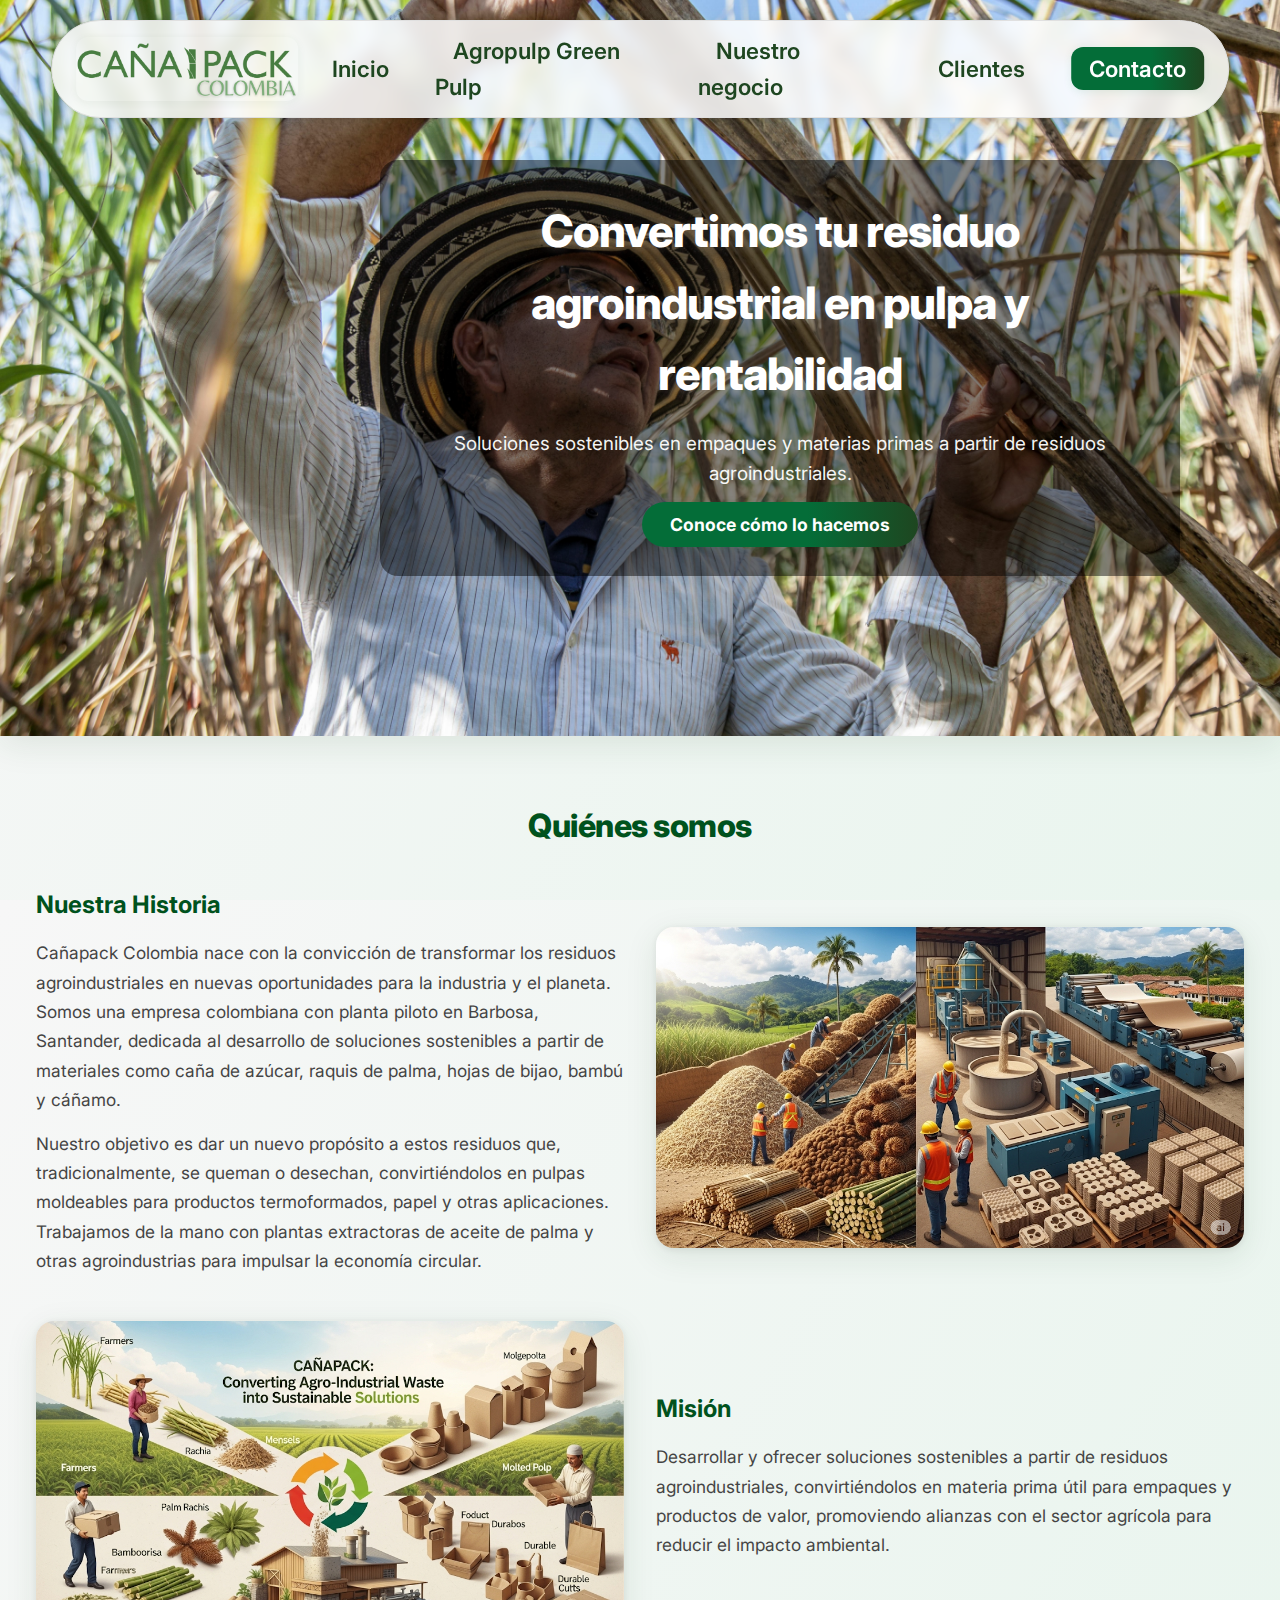
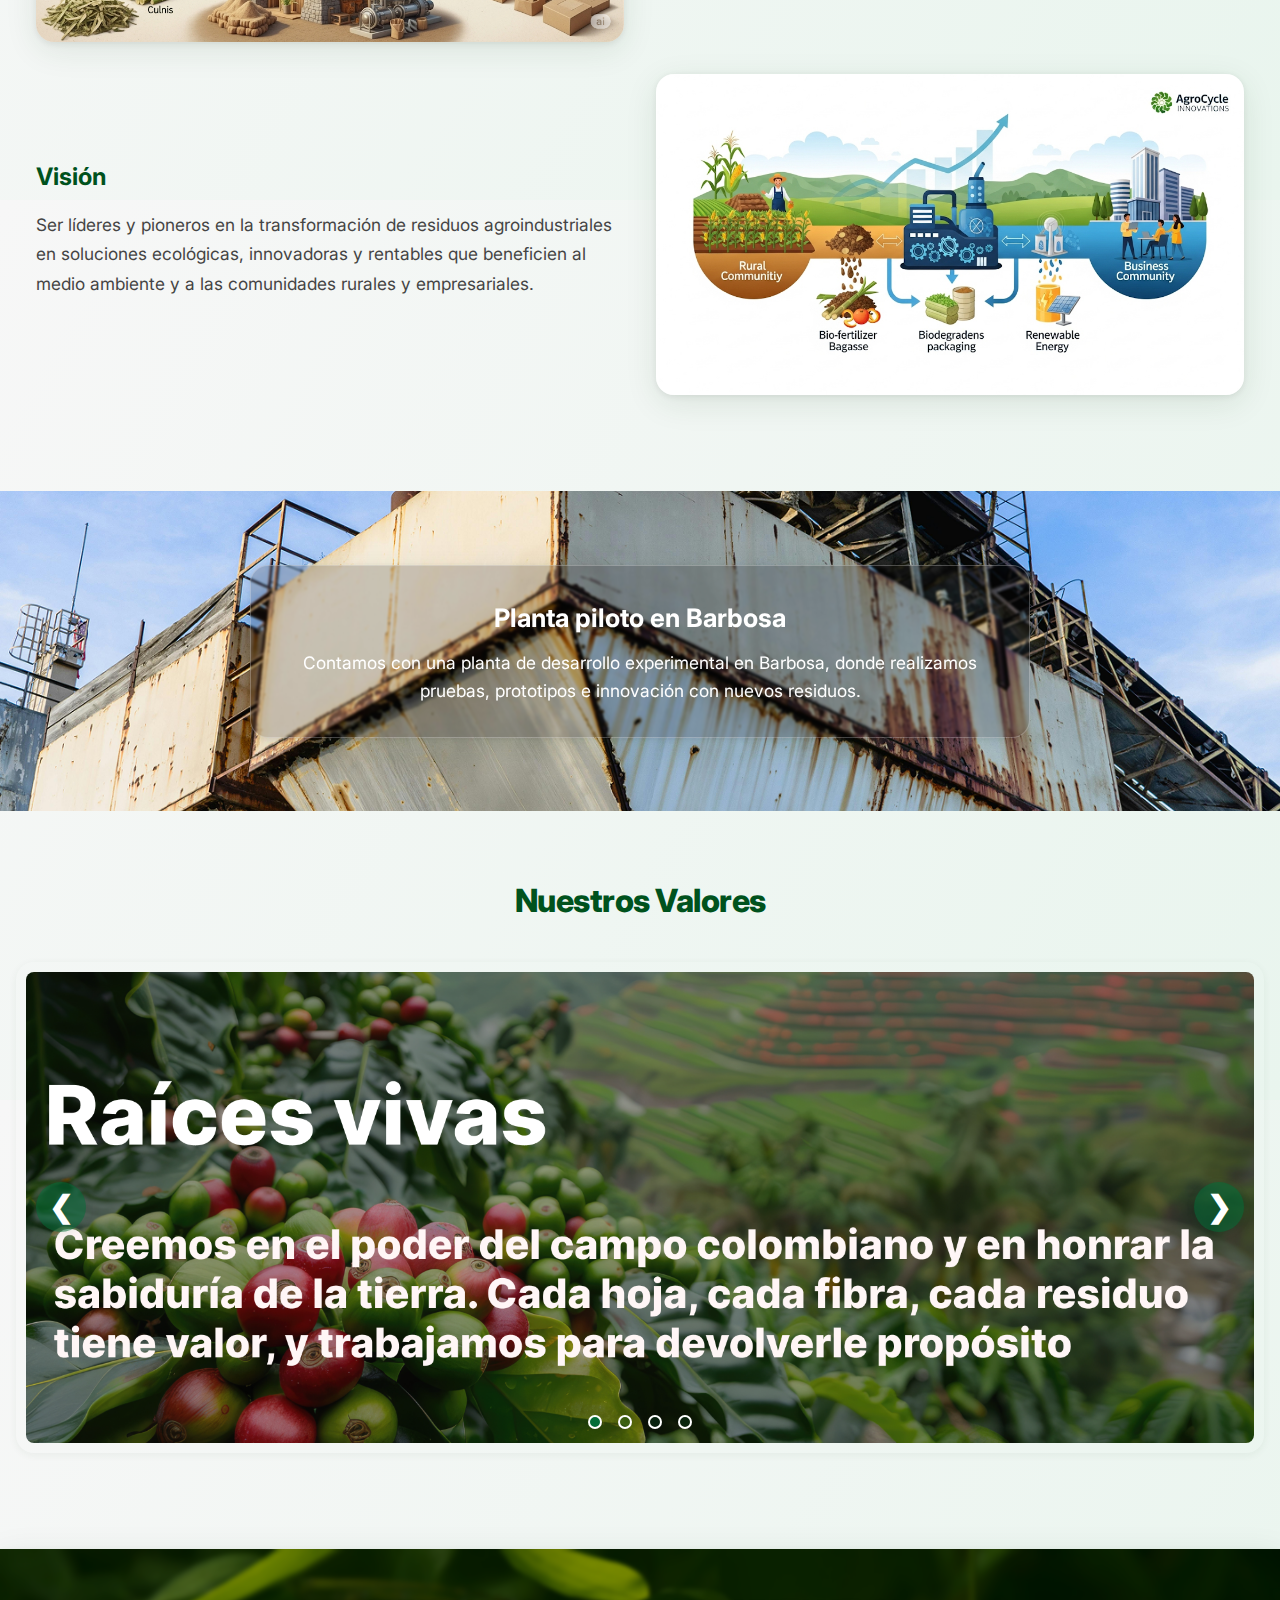
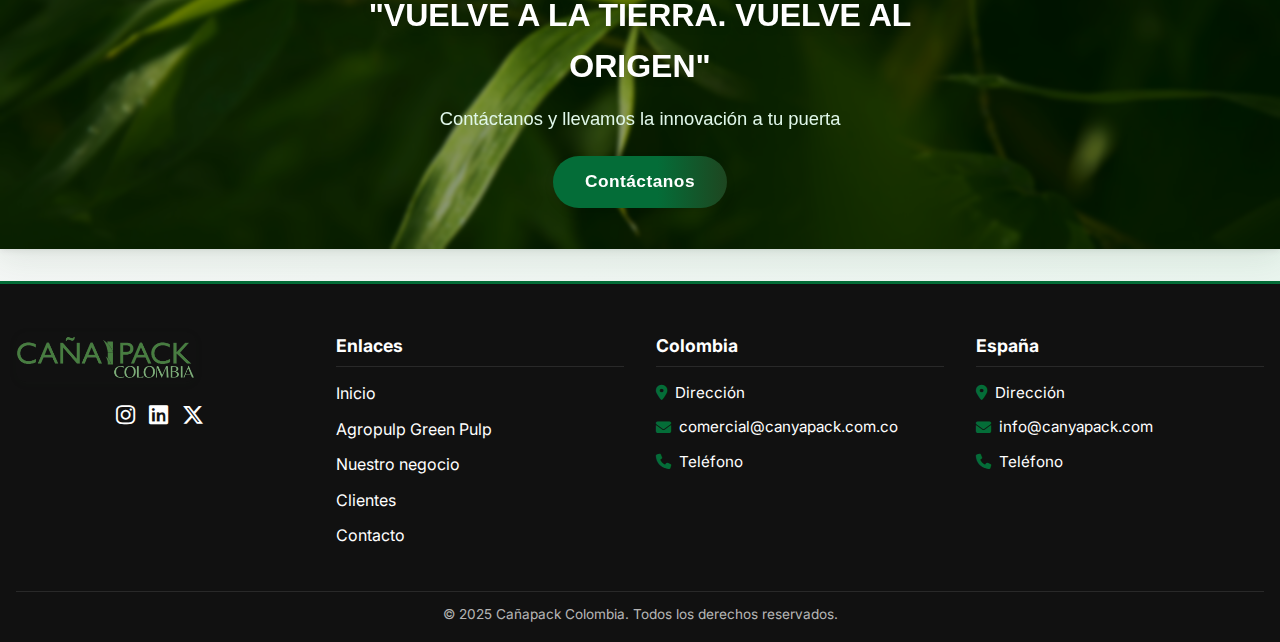
<file: index.html>
<!DOCTYPE html>
<html lang="es">
  <head>
    <meta name="description" content="Cañapack - Soluciones circulares con fibras agroindustriales.">
    <link rel="icon" href="./img/favicon.ico">
    <meta property="og:title" content="Cañapack Colombia">
    <meta property="og:description" content="Conectamos residuos con industria para crear valor sostenible.">
    
    <meta charset="UTF-8" />
    <meta name="viewport" content="width=device-width, initial-scale=1.0" />
    <title>Cañapack Colombia</title>
    <link
      rel="stylesheet"
      href="https://cdnjs.cloudflare.com/ajax/libs/font-awesome/6.4.2/css/all.min.css"
    />
    <link
      href="https://fonts.googleapis.com/css2?family=Inter:wght@400;700&display=swap"
      rel="stylesheet"
    />
    <link rel="stylesheet" href="./css/main.css" />
  </head>
  <body>
    <!-- HEADER / NAVBAR -->
    <header class="hero" id="inicio" role="banner">
      <nav class="navbar" aria-label="Menú principal">
        <div class="nav-container">
          <a href="./index.html" class="logo" aria-label="Inicio - Cañapack">
            <img src="./img/logo.png" alt="Logo Cañapack Colombia" />
          </a>

          <button
            id="menu-toggle"
            class="menu-toggle"
            aria-controls="nav-links"
            aria-expanded="false"
            aria-label="Abrir menú"
          >
            <span class="sr-only">Abrir menú</span>
            <i class="fas fa-bars" aria-hidden="true"></i>
          </button>

          <ul id="nav-links" class="nav-links">
            <li><a href="./index.html">Inicio</a></li>
            <li><a href="./Agropulp.html">Agropulp Green Pulp</a></li>
            <li><a href="./negocio.html">Nuestro negocio</a></li>
            <li><a href="./clientes.html">Clientes</a></li>
            <li><a href="./contacto.html" class="btn-contacto">Contacto</a></li>
          </ul>
        </div>
      </nav>

      <div class="hero-inner">
        <div class="hero-content">
          <h1>Convertimos tu residuo agroindustrial en pulpa y rentabilidad</h1>
          <p class="lead">
            Soluciones sostenibles en empaques y materias primas a partir de
            residuos agroindustriales.
          </p>
          <a href="./negocio.html" class="btn-primary"
            >Conoce cómo lo hacemos</a
          >
        </div>
      </div>
    </header>

    <!-- QUIÉNES SOMOS -->
    <main>
      <section class="quienes-somos" id="agropulp">
        <h2 class="titulos">Quiénes somos</h2>

        <div class="container">
          <div class="texto">
            <h3>Nuestra Historia</h3>
            <p>
              Cañapack Colombia nace con la convicción de transformar los
              residuos agroindustriales en nuevas oportunidades para la
              industria y el planeta. Somos una empresa colombiana con planta
              piloto en Barbosa, Santander, dedicada al desarrollo de soluciones
              sostenibles a partir de materiales como caña de azúcar, raquis de
              palma, hojas de bijao, bambú y cáñamo.
            </p>
            <p>
              Nuestro objetivo es dar un nuevo propósito a estos residuos que,
              tradicionalmente, se queman o desechan, convirtiéndolos en pulpas
              moldeables para productos termoformados, papel y otras
              aplicaciones. Trabajamos de la mano con plantas extractoras de
              aceite de palma y otras agroindustrias para impulsar la economía
              circular.
            </p>
          </div>
          <div class="imagen">
            <img
              src="./img/nuestrahistoria.png"
              alt="Foto: proceso"
              loading="lazy"
            />
          </div>
        </div>

        <div class="container reverse">
          <div class="texto">
            <h3>Misión</h3>
            <p>
              Desarrollar y ofrecer soluciones sostenibles a partir de residuos
              agroindustriales, convirtiéndolos en materia prima útil para
              empaques y productos de valor, promoviendo alianzas con el sector
              agrícola para reducir el impacto ambiental.
            </p>
          </div>
          <div class="imagen">
            <img src="./img/mision2.png" alt="Imagen misión Cañapack" />
          </div>
        </div>

        <div class="container">
          <div class="texto">
            <h3>Visión</h3>
            <p>
              Ser líderes y pioneros en la transformación de residuos
              agroindustriales en soluciones ecológicas, innovadoras y rentables
              que beneficien al medio ambiente y a las comunidades rurales y
              empresariales.
            </p>
          </div>
          <div class="imagen">
            <img src="./img/vision2.png" alt="Imagen visión Cañapack" />
          </div>
        </div>
      </section>

      <!-- PLANTA PILOTO -->
      <section class="seccion-planta" aria-label="Planta piloto">
        <div class="banner-overlay">
          <h2>Planta piloto en Barbosa</h2>
          <p>
            Contamos con una planta de desarrollo experimental en Barbosa, donde
            realizamos pruebas, prototipos e innovación con nuevos residuos.
          </p>
        </div>
      </section>

      <!-- VALORES / CARRUSEL -->
      <section>
        <h2 class="titulos">Nuestros Valores</h2>
        <div class="slider-container">
          <div class="slide fade">
            <img src="./img/Frame 1.png" alt="Imagen 1" />
          </div>
          <div class="slide fade">
            <img src="./img/Frame 2.png" alt="Imagen 2" />
          </div>
          <div class="slide fade">
            <img src="./img/Frame 3.png" alt="Imagen 3" />
          </div>
          <div class="slide fade">
            <img src="./img/Frame 4.png" alt="Imagen 4" />
          </div>
          <div class="slide fade">
            <img src="./img/Frame 5.png" alt="Imagen 5" />
          </div>

          <!-- Botones de navegación -->
          <button type="button"  class="prev" data-prev aria-label="Anterior">&#10094;</button>
          <button type="button"  class="next" data-next aria-label="Siguiente">&#10095;</button>

          <!-- Indicadores -->
          <div class="dots-container">
            <span class="dot" ></span>
            <span class="dot" ></span>
            <span class="dot" ></span>
            <span class="dot" ></span>
          </div>
        </div>
      </section>

      <!-- banner -->
      <section class="banner2">
        <div class="overlay2"></div>
        <div class="content2">
          <h2>"VUELVE A LA TIERRA. VUELVE AL ORIGEN"</h2>
          <p>Contáctanos y llevamos la innovación a tu puerta</p>
          <a href="./contacto.html" class="btn2">Contáctanos</a>
        </div>
      </section>
    </main>

    <!-- FOOTER -->
    <footer>
      <div class="footer-container">
        <!-- Logo y redes -->
        <div class="footer-column footer-logo">
          <img src="./img/logo.png" alt="Cañapack Colombia" />
          <div class="social-icons">
            <a href="#" aria-label="Instagram"
              ><i class="fab fa-instagram"></i
            ></a>
            <a href="#" aria-label="LinkedIn"
              ><i class="fab fa-linkedin"></i
            ></a>
            <a href="#" aria-label="Twitter"
              ><i class="fab fa-x-twitter"></i
            ></a>
          </div>
        </div>

        <!-- Menú -->
        <div class="footer-column">
          <p class="column-title">Enlaces</p>
          <ul class="footer-links">
            <li><a href="./index.html">Inicio</a></li>
            <li><a href="./Agropulp.html">Agropulp Green Pulp</a></li>
            <li><a href="./negocio.html">Nuestro negocio</a></li>
            <li><a href="./clientes.html">Clientes</a></li>
            <li><a href="./contacto.html">Contacto</a></li>
          </ul>
        </div>

        <!-- Contacto Colombia -->
        <div class="footer-column">
          <p class="column-title">Colombia</p>
          <ul class="footer-contact">
            <li><i class="fas fa-map-marker-alt"></i> Dirección</li>
            <li><i class="fas fa-envelope"></i> comercial@canyapack.com.co</li>
            <li><i class="fas fa-phone"></i> Teléfono</li>
          </ul>
        </div>

        <!-- Contacto España -->
        <div class="footer-column">
          <p class="column-title">España</p>
          <ul class="footer-contact">
            <li><i class="fas fa-map-marker-alt"></i> Dirección</li>
            <li><i class="fas fa-envelope"></i> info@canyapack.com</li>
            <li><i class="fas fa-phone"></i> Teléfono</li>
          </ul>
        </div>
      </div>

      <div class="footer-bottom">
        <p>© 2025 Cañapack Colombia. Todos los derechos reservados.</p>
      </div>
    </footer>

    <script src="./js/main.js"></script>
  </body>
</html>
</file>
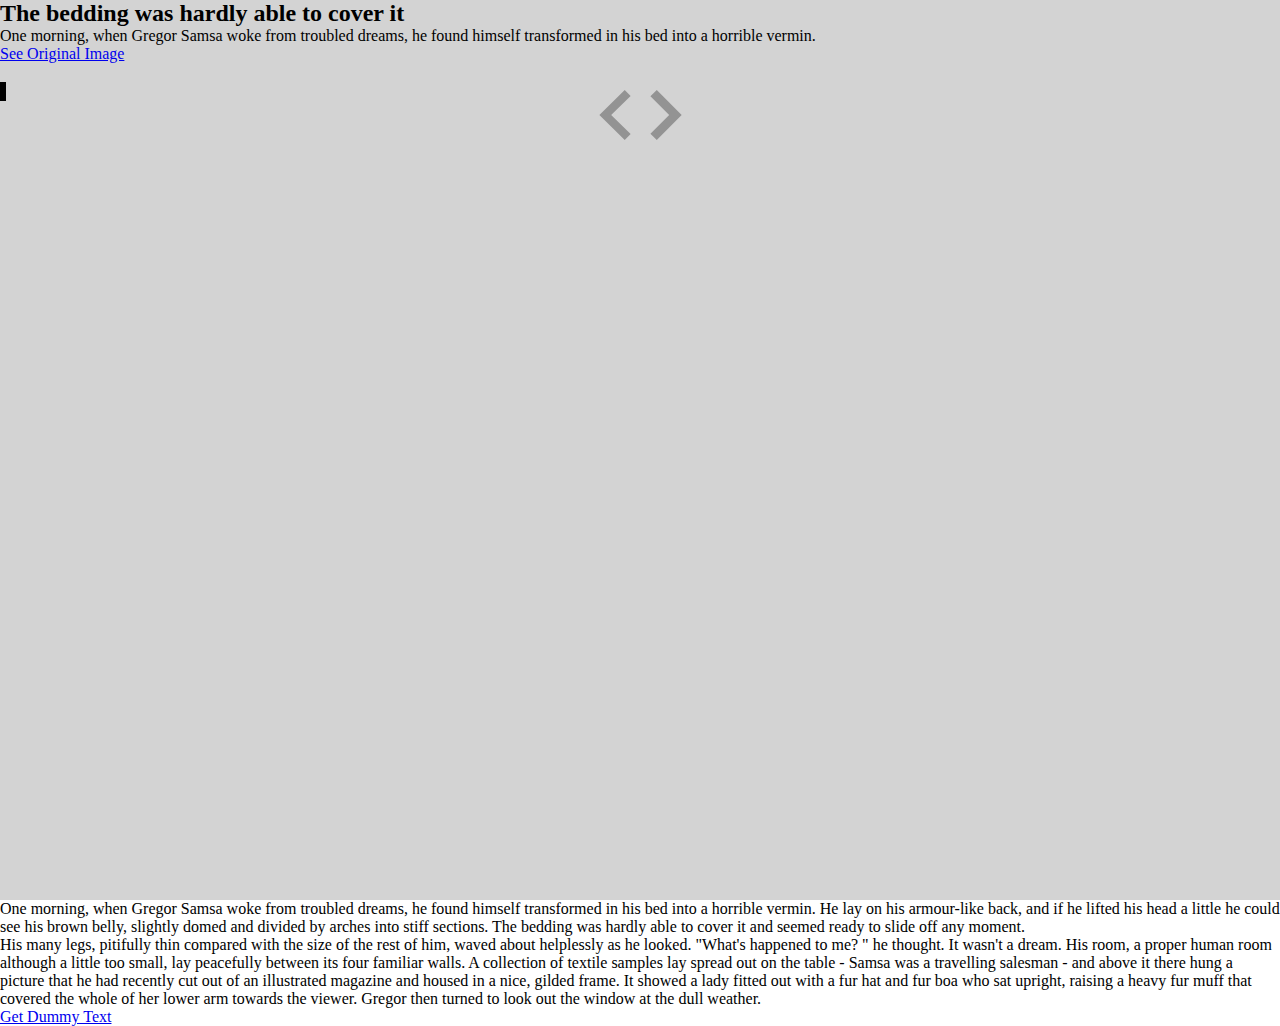
<file: as/index.html>
<!DOCTYPE html>
<!-- Coding By CodingNepal - codingnepalweb.com -->
<html lang="en">
  <head>
    <meta charset="UTF-8" />
    <meta http-equiv="X-UA-Compatible" content="IE=edge" />
    <meta name="viewport" content="width=device-width, initial-scale=1.0" />
    <title>Image Slider JavaScript | CodingNepal</title>
    <script src="https://cdnjs.cloudflare.com/ajax/libs/jquery/3.3.1/jquery.min.js"></script>
    <script src="https://cdnjs.cloudflare.com/ajax/libs/OwlCarousel2/2.3.4/owl.carousel.min.js"></script>
    <!-- jQuery (requerido por Owl Carousel) -->
    <script src="https://code.jquery.com/jquery-3.6.0.min.js"></script>

    <!-- Owl Carousel CSS -->
    <link
      rel="stylesheet"
      href="https://cdnjs.cloudflare.com/ajax/libs/OwlCarousel2/2.3.4/assets/owl.carousel.min.css"
    />

    <!-- Owl Carousel JS -->
    <script src="https://cdnjs.cloudflare.com/ajax/libs/OwlCarousel2/2.3.4/owl.carousel.min.js"></script>
    <link rel="stylesheet" href="main.css" />
    <link
      rel="stylesheet"
      href="https://cdnjs.cloudflare.com/ajax/libs/font-awesome/6.2.1/css/all.min.css"
    />
  </head>
  <body>
    <div class="owl-carousel owl-theme">
      <div
        class="owl-slide d-flex align-items-center cover"
        style="
          background-image: url(https://s3-us-west-2.amazonaws.com/s.cdpn.io/162656/owlcarousel1.jpg);
        "
      >
        <div class="container">
          <div class="row justify-content-center justify-content-md-start">
            <div class="col-10 col-md-6 static">
              <div class="owl-slide-text">
                <h2 class="owl-slide-animated owl-slide-title">
                  The bedding was hardly able to cover it
                </h2>
                <div class="owl-slide-animated owl-slide-subtitle mb-3">
                  One morning, when Gregor Samsa woke from troubled dreams, he
                  found himself transformed in his bed into a horrible vermin.
                </div>
                <a
                  class="btn btn-primary owl-slide-animated owl-slide-cta"
                  href="https://unsplash.com/photos/pgR4yBMjum8"
                  target="_blank"
                  role="button"
                  >See Original Image</a
                >
              </div>
            </div>
          </div>
        </div>
      </div>
      <!--/owl-slide-->

      <div
        class="owl-slide d-flex align-items-center cover"
        style="
          background-image: url(https://s3-us-west-2.amazonaws.com/s.cdpn.io/162656/owlcarousel2.jpg);
        "
      >
        <div class="container">
          <div class="row justify-content-center justify-content-md-start">
            <div class="col-10 col-md-6 static">
              <div class="owl-slide-text">
                <h2 class="owl-slide-animated owl-slide-title">
                  Samsa was a travelling salesman.
                </h2>
                <div class="owl-slide-animated owl-slide-subtitle mb-3">
                  It showed a lady fitted out with a fur hat and fur boa who sat
                  upright, raising a heavy fur muff that covered the whole of
                  her lower arm towards the viewer. Gregor then turned to look
                  out the window at the dull weather.
                </div>
                <a
                  class="btn btn-primary owl-slide-animated owl-slide-cta"
                  href="https://unsplash.com/photos/Ijx8OxvKrgM"
                  target="_blank"
                  role="button"
                  >See Original Image</a
                >
              </div>
            </div>
          </div>
        </div>
      </div>
      <!--/owl-slide-->

      <div
        class="owl-slide d-flex align-items-center cover"
        style="
          background-image: url(https://s3-us-west-2.amazonaws.com/s.cdpn.io/162656/owlcarousel3.jpg);
        "
      >
        <div class="container">
          <div class="row justify-content-center justify-content-md-start">
            <div class="col-10 col-md-6 static">
              <div class="owl-slide-text">
                <h2 class="owl-slide-animated owl-slide-title">
                  A collection of textile samples.
                </h2>
                <div class="owl-slide-animated owl-slide-subtitle mb-3">
                  He lay on his armour-like back, and if he lifted his head a
                  little he could see his brown belly.
                </div>
                <a
                  class="btn btn-primary owl-slide-animated owl-slide-cta"
                  href="https://unsplash.com/photos/7uwbhGSH5Fg"
                  target="_blank"
                  role="button"
                  >See Original Image</a
                >
              </div>
            </div>
          </div>
        </div>
      </div>
      <!--/owl-slide-->
    </div>

    <section>
      <div class="container">
        <div class="row">
          <div class="col p-5">
            <p>
              One morning, when Gregor Samsa woke from troubled dreams, he found
              himself transformed in his bed into a horrible vermin. He lay on
              his armour-like back, and if he lifted his head a little he could
              see his brown belly, slightly domed and divided by arches into
              stiff sections. The bedding was hardly able to cover it and seemed
              ready to slide off any moment.
            </p>
            <p>
              His many legs, pitifully thin compared with the size of the rest
              of him, waved about helplessly as he looked. "What's happened to
              me? " he thought. It wasn't a dream. His room, a proper human room
              although a little too small, lay peacefully between its four
              familiar walls. A collection of textile samples lay spread out on
              the table - Samsa was a travelling salesman - and above it there
              hung a picture that he had recently cut out of an illustrated
              magazine and housed in a nice, gilded frame. It showed a lady
              fitted out with a fur hat and fur boa who sat upright, raising a
              heavy fur muff that covered the whole of her lower arm towards the
              viewer. Gregor then turned to look out the window at the dull
              weather.
            </p>
            <a
              class="btn btn-primary owl-slide-cta"
              href="http://www.blindtextgenerator.com/lorem-ipsum"
              target="_blank"
              role="button"
              >Get Dummy Text</a
            >
          </div>
        </div>
      </div>
    </section>

    <script src="main.js"></script>
  </body>
</html>
</file>
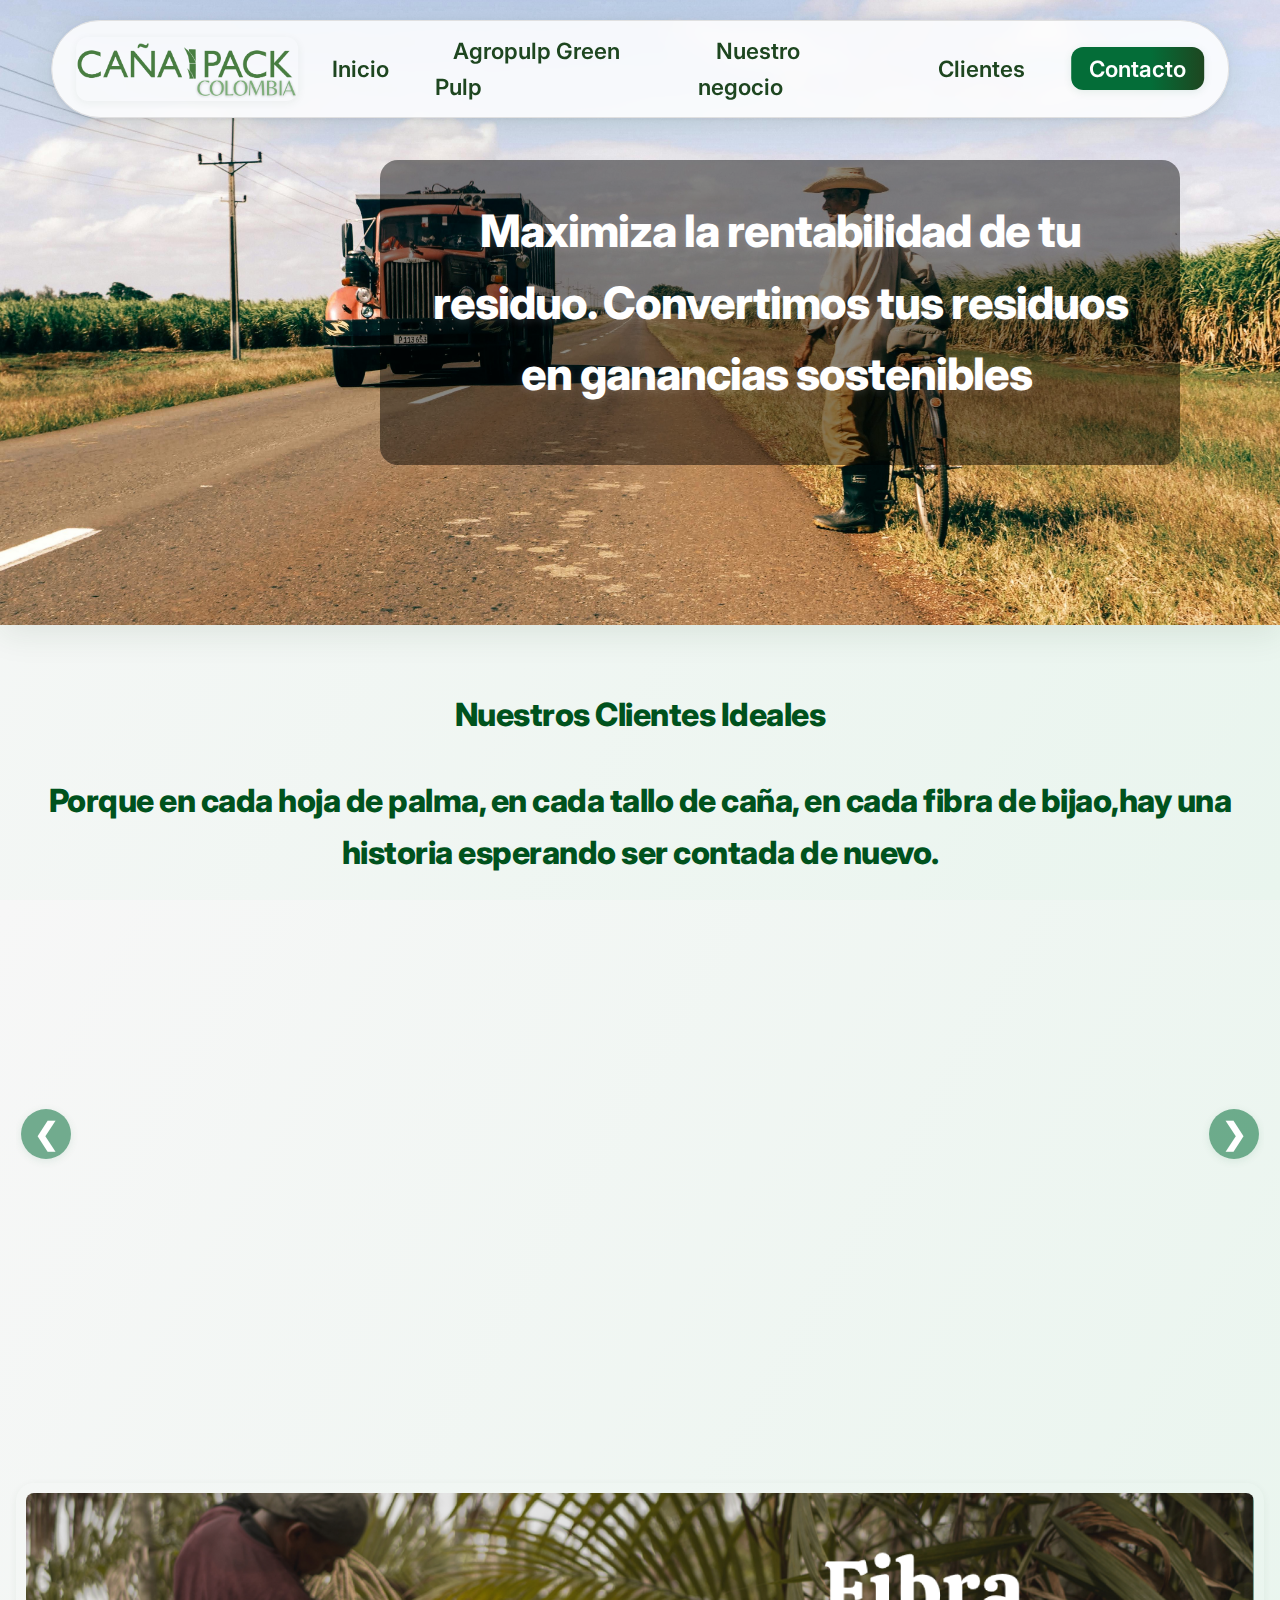
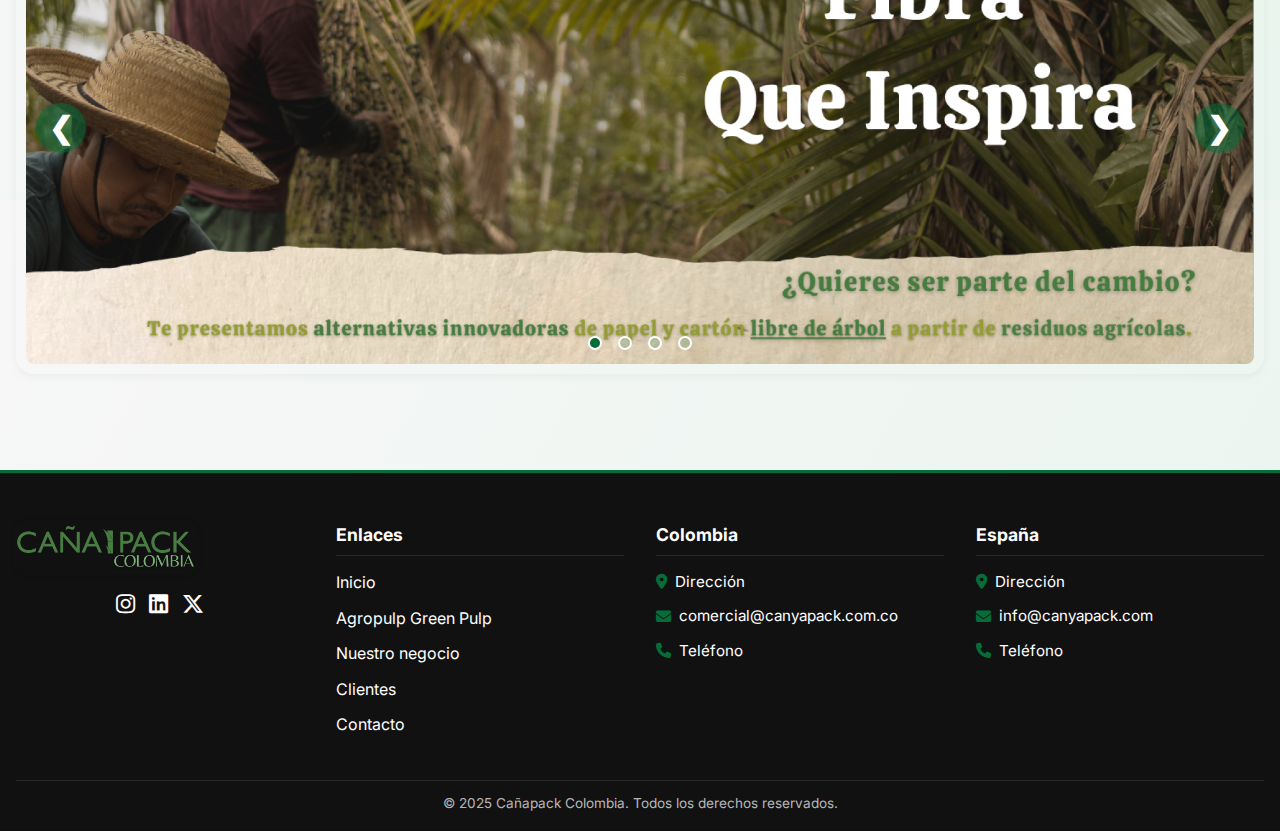
<file: clientes.html>
<!DOCTYPE html>
<html lang="es">
  <head>
    <meta name="description" content="Cañapack - Soluciones circulares con fibras agroindustriales.">
    <link rel="icon" href="./img/favicon.ico">
    <meta property="og:title" content="Cañapack Colombia">
    <meta property="og:description" content="Conectamos residuos con industria para crear valor sostenible.">
    
    <meta charset="UTF-8" />
    <meta name="viewport" content="width=device-width, initial-scale=1.0" />
    <title>clientes</title>
    <link
      rel="stylesheet"
      href="https://cdnjs.cloudflare.com/ajax/libs/font-awesome/6.4.2/css/all.min.css"
    />
    <link
      href="https://fonts.googleapis.com/css2?family=Inter:wght@400;700&display=swap"
      rel="stylesheet"
    />
    <link rel="stylesheet" href="./css/main.css" />
  </head>
  <body>
    <!-- HEADER / NAVBAR -->
    <header class="clientes" id="inicio" role="banner">
      <nav class="navbar" aria-label="Menú principal">
        <div class="nav-container">
          <a href="./index.html" class="logo" aria-label="Inicio - Cañapack">
            <img src="./img/logo.png" alt="Logo Cañapack Colombia" />
          </a>

          <button
            id="menu-toggle"
            class="menu-toggle"
            aria-controls="nav-links"
            aria-expanded="false"
            aria-label="Abrir menú"
          >
            <span class="sr-only">Abrir menú</span>
            <i class="fas fa-bars" aria-hidden="true"></i>
          </button>

          <ul id="nav-links" class="nav-links">
            <li><a href="./index.html">Inicio</a></li>
            <li><a href="./Agropulp.html">Agropulp Green Pulp</a></li>
            <li><a href="./negocio.html">Nuestro negocio</a></li>
            <li><a href="./clientes.html">Clientes</a></li>
            <li><a href="./contacto.html" class="btn-contacto">Contacto</a></li>
          </ul>
        </div>
      </nav>

      <div class="hero-inner">
        <div class="hero-content">
          <h1>
            Maximiza la rentabilidad de tu residuo. Convertimos tus residuos en
            ganancias sostenibles 
          </h1>
        </div>
      </div>
    </header>
    <main>
      <section>
        <h2 class="titulos">Nuestros Clientes Ideales</h2>
        <h2 class="titulos">
          Porque en cada hoja de palma, en cada tallo de caña, en cada fibra de
          bijao,hay una historia esperando ser contada de nuevo.
        </h2>
        <div class="slideragro-container">
          <button class="prevagro">&#10094;</button>
          <div class="slideragro">
            <div class="card">
              <img src="./img/clientes1.png" alt="termoformados" />
              <div class="overlay">
                <h2>Termoformados</h2>
                <p>
                  Fibra natural fuerte y versátil utilizada en múltiples
                  industrias.
                </p>
              </div>
            </div>
            <div class="card">
              <img src="./img/clientes2.png" alt="Papel" />
              <div class="overlay">
                <h2>Papel</h2>
                <p>
                  Parte central de la hoja de palma, útil en bioproductos y
                  compostaje.
                </p>
              </div>
            </div>
            <div class="card">
              <img src="./img/clientes3.png" alt="packaging"/>
              <div class="overlay">
                <h2>Packaging</h2>
                <p>
                  Residuo fibroso de caña y otros cultivos, ideal para papel y
                  energía.
                </p>
              </div>
            </div>
            <div class="card">
              <img src="./img/clientes4.png" alt="Cajas Frutas" />
              <div class="overlay">
                <h2>Cajas Frutas</h2>
                <p>
                  Parte central de la hoja de palma, útil en bioproductos y
                  compostaje.
                </p>
              </div>
            </div>
            <div class="card">
              <img src="./img/clientes5.png" alt="acidofulvico" />
              <div class="overlay">
                <h2>Ácido Fúlvico</h2>
                <p>
                  Fibra natural fuerte y versátil utilizada en múltiples
                  industrias.
                </p>
              </div>
            </div>
          </div>
          <button class="nextagro">&#10095;</button>
        </div>
      </section>
      <!-- boton -->


      <!-- CARRUSEL -->
      <section>
        <div class="slider-container">
          <div class="slide fade">
            <img src="./img/banner1.png" alt="Imagen 1" />
          </div>
          <div class="slide fade">
            <img src="./img/banner22.png" alt="Imagen 2" />
          </div>
          <div class="slide fade">
            <img src="./img/banner3.png" alt="Imagen 3" />
          </div>
          <div class="slide fade">
            <img src="./img/banner4.png" alt="Imagen 4" />
          </div>

          <!-- Botones de navegaci</div>ón -->
          <button type="button"  class="prev" data-prev aria-label="Anterior">&#10094;</button>
          <button type="button"  class="next" data-next aria-label="Siguiente">&#10095;</button>

          <!-- Indicadores -->
          <div class="dots-container">
            <span class="dot" ></span>
            <span class="dot" ></span>
            <span class="dot" ></span>
            <span class="dot" ></span>
          </div>
        </div>
      </section>
    </main>
    <!-- FOOTER -->
    <footer>
      <div class="footer-container">
        <!-- Logo y redes -->
        <div class="footer-column footer-logo">
          <img src="./img/logo.png" alt="Cañapack Colombia" />
          <div class="social-icons">
            <a href="#" aria-label="Instagram"
              ><i class="fab fa-instagram"></i
            ></a>
            <a href="#" aria-label="LinkedIn"
              ><i class="fab fa-linkedin"></i
            ></a>
            <a href="#" aria-label="Twitter"
              ><i class="fab fa-x-twitter"></i
            ></a>
          </div>
        </div>

        <!-- Menú -->
        <div class="footer-column">
          <p class="column-title">Enlaces</p>
          <ul class="footer-links">
            <li><a href="./index.html">Inicio</a></li>
            <li><a href="./Agropulp.html">Agropulp Green Pulp</a></li>
            <li><a href="./negocio.html">Nuestro negocio</a></li>
            <li><a href="./clientes.html">Clientes</a></li>
            <li><a href="./contacto.html">Contacto</a></li>
          </ul>
        </div>

        <!-- Contacto Colombia -->
        <div class="footer-column">
          <p class="column-title">Colombia</p>
          <ul class="footer-contact">
            <li><i class="fas fa-map-marker-alt"></i> Dirección</li>
            <li><i class="fas fa-envelope"></i> comercial@canyapack.com.co</li>
            <li><i class="fas fa-phone"></i> Teléfono</li>
          </ul>
        </div>

        <!-- Contacto España -->
        <div class="footer-column">
          <p class="column-title">España</p>
          <ul class="footer-contact">
            <li><i class="fas fa-map-marker-alt"></i> Dirección</li>
            <li><i class="fas fa-envelope"></i> info@canyapack.com</li>
            <li><i class="fas fa-phone"></i> Teléfono</li>
          </ul>
        </div>
      </div>

      <div class="footer-bottom">
        <p>© 2025 Cañapack Colombia. Todos los derechos reservados.</p>
      </div>
    </footer>

    <script src="./js/main.js"></script>
  </body>
</html>
</file>
<file: css/main.css>
:root {
  --green-600: #1e4620;
  --green-500: #00521d;
  --verde: #046d38;
  --negro: #232323;
  --gris-claro: #f7f7f7;
  --gris-medio: #e0e0e0;
  --gris-oscuro: #444;
  --muted: #f2f2f2;
  --white: #fff;
  --shadow: 0 8px 32px rgba(30, 70, 32, 0.1), 0 1.5px 6px rgba(0, 0, 0, 0.07);
  --shadow-hover: 0 12px 32px rgba(30, 70, 32, 0.18),
    0 2px 8px rgba(0, 0, 0, 0.1);
  --max-width: 1500px;
  --section-padding: 4rem;
  --image-max-height: 350px;
  --radius: 18px;
  --transition: 0.3s cubic-bezier(0.4, 0, 0.2, 1);
}

*,
*::before,
*::after {
  box-sizing: border-box;
  margin: 0;
  padding: 0;
}

html,
body {
  height: 100%;
  background: linear-gradient(120deg, #f7f7f7 0%, #e9f5ee 100%);
}

body {
  font-family: "Inter", system-ui, -apple-system, Segoe UI, Roboto,
    "Helvetica Neue", Arial;
  line-height: 1.6;
  color: var(--negro);
}

img {
  max-width: 100%;
  height: auto;
  display: block;
  border-radius: var(--radius);
  box-shadow: 0 2px 8px rgba(30, 70, 32, 0.06);
  transition: box-shadow var(--transition);
}

.sr-only {
  position: absolute;
  width: 1px;
  height: 1px;
  padding: 0;
  margin: -1px;
  overflow: hidden;
  clip: rect(0, 0, 0, 0);
  white-space: nowrap;
  border: 0;
}

/* NAVBAR */
.navbar {
  position: fixed;
  top: 20px;
  left: 50%;
  transform: translateX(-50%);
  width: 92%;
  max-width: var(--max-width);
  background: rgba(255, 255, 255, 0.85);
  padding: 12px 24px;
  border-radius: 50px;
  box-shadow: var(--shadow);
  z-index: 1000;
  backdrop-filter: blur(8px);
  border: 1px solid var(--gris-medio);
  transition: box-shadow var(--transition), background var(--transition);
}
.navbar:hover {
  box-shadow: var(--shadow-hover);
  background: rgba(255, 255, 255, 0.95);
}

.nav-container {
  display: flex;
  align-items: center;
  justify-content: space-between;
  gap: 16px;
}

.logo img {
  height: 64px;
  border-radius: 12px;
}
@media (max-width: 768px) {
  .logo img {
    height: 50px;
  }
}

.menu-toggle {
  background: transparent;
  border: 0;
  font-size: 1.5rem;
  display: none;
  color: var(--green-600);
  transition: color var(--transition);
}
.menu-toggle:hover {
  color: var(--verde);
}

.nav-links {
  list-style: none;
  display: flex;
  gap: 28px;
  align-items: center;
}
.nav-links a {
  text-decoration: none;
  color: var(--green-600);
  font-weight: 600;
  padding: 8px 18px;
  border-radius: 12px;
  transition: background var(--transition), color var(--transition),
    box-shadow var(--transition);
  font-size: 1.4rem;
}
.nav-links a:hover,
.nav-links a.active {
  background: var(--verde);
  color: var(--white);
  box-shadow: 0 2px 8px rgba(4, 109, 56, 0.1);
}

.btn-contacto {
  background: linear-gradient(90deg, var(--verde) 60%, var(--green-600) 100%);
  color: #fff !important;
  padding: 10px 22px;
  border-radius: 40px;
  font-weight: bold;
  box-shadow: 0 2px 8px rgba(4, 109, 56, 0.1);
  border: none;
  transition: background var(--transition), box-shadow var(--transition);
}
.btn-contacto:hover {
  background: linear-gradient(90deg, var(--green-600) 60%, var(--verde) 100%);
  box-shadow: 0 4px 16px rgba(4, 109, 56, 0.18);
}

/* HERO Y CABECERAS */
.hero,
.agropulp,
.negocio,
.clientes,
.contactosheader {
  min-height: 60vh;
  background-size: cover;
  background-position: center;
  color: #fff;
  display: flex;
  flex-direction: column;
  justify-content: flex-end;
  position: relative;
  box-shadow: 0 8px 32px rgba(30, 70, 32, 0.1);
}
.hero {
  background-image: url("../img/1.jpg");
}
.agropulp {
  background-image: url("../img/agropulp.png");
}
.negocio,
.clientes,
.contactosheader {
  background-image: url("../img/cotacto.jpg");
}

.hero-inner {
  flex: 1;
  display: flex;
  align-items: center;
  justify-content: end;
  padding: 80px 20px 80px 20px;
}

.hero-content {
  margin: 5rem;
  padding: 36px 32px;
  border-radius: 18px;
  max-width: 800px;
  text-align: center;
  animation: fadeInUp 1s;
  background: rgba(0, 0, 0, 0.466);
  border-radius: 18px;
}

@media (max-width: 768px) {
  .hero-content {
    margin: 2rem;
    padding: 24px 20px;
  }
}

@keyframes fadeInUp {
  from {
    opacity: 0;
    transform: translateY(40px);
  }
  to {
    opacity: 1;
    transform: translateY(0);
  }
}
.hero-content h1 {
  font-size: clamp(2rem, 4vw, 2.8rem);
  margin-bottom: 18px;
  font-weight: 800;
  letter-spacing: -1px;
  color: var(--white);
  text-shadow: 0 2px 8px rgba(255, 255, 255, 0.15);
}
.hero-content .lead {
  margin-bottom: 22px;
  opacity: 0.95;
  font-size: 1.18rem;
  color: var(--white);
}

.btn-primary {
  background: linear-gradient(90deg, var(--verde) 60%, var(--green-600) 100%);
  color: #fff;
  padding: 12px 28px;
  border-radius: 999px;
  font-weight: 700;
  text-decoration: none;
  font-size: 1.1rem;
  box-shadow: 0 2px 8px rgba(4, 109, 56, 0.1);
  border: none;
  transition: background var(--transition), box-shadow var(--transition),
    transform var(--transition);
  cursor: pointer;
}
@media (max-width: 768px) {
  .btn-primary {
    padding: 10px 24px;
    font-size: 1rem;
  }
}

.btn-primary:hover {
  background: linear-gradient(90deg, var(--green-600) 60%, var(--verde) 100%);
  box-shadow: 0 4px 16px rgba(4, 109, 56, 0.18);
  transform: translateY(-2px) scale(1.04);
}

/* SECCIONES */
section {
  padding: var(--section-padding) 1rem;
}

.titulos {
  font-size: clamp(1.7rem, 2.5vw, 2.2rem);
  font-weight: 800;
  text-align: center;
  letter-spacing: -0.5px;
}
.titulos {
  color: var(--green-500);
  margin-bottom: 2.2rem;
}

.container {
  max-width: var(--max-width);
  margin: 32px auto;
  display: flex;
  flex-direction: column;
  align-items: center;
  gap: 32px;
  padding: 0 20px;
}
.container.reverse {
  flex-direction: column-reverse;
}

.texto {
  flex: 1;
}
.texto h3 {
  font-size: clamp(1.2rem, 2vw, 1.5rem);
  color: var(--green-500);
  margin-bottom: 14px;
  font-weight: 700;
}
.texto p {
  font-size: 1.08rem;
  color: var(--gris-oscuro);
  margin-bottom: 14px;
  line-height: 1.7;
}

.imagen {
  flex: 1;
  display: flex;
  justify-content: center;
}
.imagen img {
  border-radius: var(--radius);
  box-shadow: var(--shadow);
  max-height: var(--image-max-height);
  width: 100%;
  object-fit: cover;
  transition: box-shadow var(--transition), transform var(--transition);
}
@media (max-width: 768px) {
  .imagen img {
    max-height: 250px;
    width: 100%;
  }
}
.imagen img:hover {
  box-shadow: var(--shadow-hover);
  transform: scale(1.03);
}

/* PLANTA */
.seccion-planta {
  background: url("../img/planta.png") center/cover;
  display: flex;
  align-items: center;
  justify-content: center;
  min-height: 320px;
}
.banner-overlay {
  background: rgba(0, 0, 0, 0.18);
  padding: 32px 28px;
  border-radius: 18px;
  color: var(--negro);
  max-width: 780px;
  text-align: center;
  box-shadow: var(--shadow);
  backdrop-filter: blur(1px);
  border: 1px solid rgba(255, 255, 255, 0.25);
}
.banner-overlay h2 {
  font-size: clamp(1.3rem, 2vw, 1.7rem);
  margin-bottom: 10px;
  font-weight: 700;
  color: var(--white);
}
.banner-overlay p {
  font-size: 1.08rem;
  color: var(--white);
}

/* banner2 */
.banner2 {
  position: relative;
  background: url("../img/banner2.png") center/cover no-repeat;
  height: 300px;
  display: flex;
  justify-content: center;
  align-items: center;
  text-align: center;
  color: #fff;
  font-family: "Poppins", sans-serif;
  overflow: hidden;
  margin-bottom: 2rem;
  box-shadow: var(--shadow);
}
.banner2 .overlay2 {
  position: absolute;
  inset: 0;
  background: rgba(0, 40, 0, 0.45);
  z-index: 1;
  backdrop-filter: blur(2px);
}
.banner2 .content2 {
  position: relative;
  z-index: 2;
  max-width: 700px;
  padding: 24px;
}
.banner2 h2 {
  font-size: 2rem;
  font-weight: 800;
  margin-bottom: 12px;
  text-shadow: 0 2px 8px rgba(0, 0, 0, 0.18);
}
.banner2 p {
  font-size: 1.15rem;
  margin-bottom: 22px;
  color: #e0f7e9;
}
.btn2,
.btn-cta {
  display: inline-block;
  padding: 12px 32px;
  font-weight: 700;
  text-decoration: none;
  border-radius: 30px;
  transition: all var(--transition);
  box-shadow: 0 4px 10px rgba(0, 0, 0, 0.1);
  font-size: 1.08rem;
  letter-spacing: 0.5px;
  border: none;
  cursor: pointer;
}
.btn2 {
  background: linear-gradient(90deg, var(--verde) 60%, var(--green-600) 100%);
  color: #fff;
}
.btn2:hover {
  background: linear-gradient(90deg, var(--green-600) 60%, var(--verde) 100%);
  color: #fff;
  transform: translateY(-2px) scale(1.04);
  box-shadow: 0 8px 24px rgba(4, 109, 56, 0.18);
}

/* CARRUSEL */
.slider-container {
  position: relative;
  max-width: 100%;
  margin-bottom: 2rem;
}

.slide {
  display: none;
  width: 100%;
}
.slide img {
  display: block;
  max-width: 100%;
  height: auto;
  padding: 10px;
  margin: 0 auto;
  border-radius: var(--radius);
  animation: zoomDiagonal 8s ease-in-out forwards;
}
@media (max-width: 768px) {
  .slide img {
    height: 200px;
    width: 5000px;
    padding: 1px 0;
  }
}

@keyframes zoomDiagonal {
  0% {
    transform: scale(1) translate(0, 0);
  }
  100% {
    transform: scale(1.05) translate(-5px, -5px);
  }
}
/* Estilos base para las flechas */
.prev,
.next {
  cursor: pointer;
  position: absolute;
  top: 50%;
  padding: 12px;
  color: #ffffff;
  font-size: 30px; /* Tamaño inicial (se ajustará en media queries) */
  font-weight: bold;
  border-radius: 50%;
  background: rgba(4, 109, 56, 0.55);
  z-index: 3;
  transform: translateY(-50%);
  border: none;
  transition: background 0.3s, box-shadow 0.3s;
  box-shadow: 0 2px 8px rgba(4, 109, 56, 0.1);
  display: flex;
  align-items: center;
  justify-content: center;
  width: 50px; /* Tamaño fijo inicial */
  height: 50px;
  line-height: 1;
}

/* Posicionamiento específico */
.prev {
  left: 20px;
}
.next {
  right: 20px;
}

/* Efectos hover */
.prev:hover,
.next:hover {
  background: rgba(4, 109, 56, 0.8);
  box-shadow: 0 4px 12px rgba(4, 109, 56, 0.2);
}

/* Efecto al hacer clic */
.prev:active,
.next:active {
  transform: translateY(-50%) scale(0.95);
}

/* Media Queries para Responsive */
@media (max-width: 768px) {
  .prev,
  .next {
    font-size: 24px; /* Reducimos el tamaño de la flecha */
    width: 40px; /* Reducimos el ancho */
    height: 40px; /* Reducimos el alto */
    padding: 8px; /* Padding más pequeño */
    top: 60%; /* Alineación vertical */
  }
  .prev {
    left: 10px;
  } /* Más cerca del borde */
  .next {
    right: 10px;
  }
}

@media (max-width: 480px) {
  .prev,
  .next {
    font-size: 20px; /* Tamaño aún más pequeño */
    width: 36px; /* Contenedor más compacto */
    height: 36px;
    padding: 6px;
    background: rgba(
      4,
      109,
      56,
      0.7
    ); /* Fondo más opaco para mejor visibilidad */
  }
  .prev {
    left: 8px;
  }
  .next {
    right: 8px;
  }
}

.dots-container {
  position: absolute;
  bottom: 16px;
  width: 100%;
  text-align: center;
  z-index: 3;
}
@media (max-width: 768px) {
  .dots-container {
    top: 190px;
    right: 5px;
  }
}
.dot {
  cursor: pointer;
  height: 14px;
  width: 14px;
  margin: 0 6px;
  background: rgba(4, 109, 56, 0.18);
  border-radius: 50%;
  display: inline-block;
  transition: background 0.3s;
  border: 2px solid #fff;
}
.active,
.dot:hover {
  background: var(--verde);
}
.fade {
  animation: fadeEffect 1.5s;
}
@keyframes fadeEffect {
  from {
    opacity: 0.3;
  }
  to {
    opacity: 1;
  }
}

/* slider agropulp */
.slideragro-container {
  position: relative;
  max-width: 1920px;
  margin: auto;
  overflow: hidden;
  padding: 20px 0;
}
.slideragro {
  display: flex;
  transition: transform 0.5s var(--transition);
}
.card {
  flex: 0 0 calc(33% - 10px);
  margin: 0 10px;
  border-radius: var(--radius);
  overflow: hidden;
  position: relative;
  box-shadow: var(--shadow);
  background: #fff;
  transition: box-shadow var(--transition), transform var(--transition);
}
.card img {
  width: 100%;
  aspect-ratio: 1 / 1;
  object-fit: cover;
  display: block;
  transition: transform var(--transition), box-shadow var(--transition);
}
.card:hover {
  box-shadow: var(--shadow-hover);
  transform: translateY(-6px) scale(1.03);
}
.card:hover img {
  transform: scale(1.07);
}
.overlay {
  position: absolute;
  inset: 0;
  background: rgba(4, 109, 56, 0.18);
  color: #fff;
  display: flex;
  flex-direction: column;
  justify-content: center;
  align-items: center;
  opacity: 0;
  transition: opacity var(--transition), backdrop-filter var(--transition);
  padding: 18px;
  text-align: center;
  backdrop-filter: blur(2px);
}
.card:hover .overlay {
  opacity: 1;
  backdrop-filter: blur(4px);
}
.overlay h2 {
  font-size: 1.5rem;
  margin-bottom: 8px;
  font-weight: 700;
}
.overlay p {
  font-size: 1.8rem;
  color: #e0f7e9;
}

/* Botones slider agro */
.prevagro,
.nextagro {
  cursor: pointer;
  position: absolute;
  top: 50%;
  padding: 12px;
  color: #ffffff;
  font-size: 30px; /* Tamaño inicial (se ajustará en media queries) */
  font-weight: bold;
  border-radius: 50%;
  background: rgba(4, 109, 56, 0.55);
  z-index: 3;
  transform: translateY(-50%);
  border: none;
  transition: background 0.3s, box-shadow 0.3s;
  box-shadow: 0 2px 8px rgba(4, 109, 56, 0.1);
  display: flex;
  align-items: center;
  justify-content: center;
  width: 50px; /* Tamaño fijo inicial */
  height: 50px;
  line-height: 1;
}
.prevagro:hover,
.nextagro:hover {
  background: var(--verde);
}
.prevagro {
  left: 5px;
}
.nextagro {
  right: 5px;
}

/* PRODUCTOS */
.productos-section {
  margin: 0;
  padding: 0;
}
.banner-top {
  background: linear-gradient(90deg, var(--verde) 60%, var(--green-600) 100%);
  color: #fff;
  text-align: center;
  padding: 2.5rem 1rem 2rem 1rem;
  margin-bottom: 2rem;
  box-shadow: var(--shadow);
}
.banner-top h2 {
  font-size: 2.4rem;
  margin-bottom: 0.7rem;
  font-weight: 800;
}
.banner-top p {
  font-size: 1.23rem;
  max-width: 700px;
  margin: auto;
  color: #e0f7e9;
}
.banner-top small {
  display: block;
  margin-top: 0.7rem;
  font-style: italic;
  color: #e0f7e9;
  opacity: 0.85;
  font-size: 1.2rem;
}
.subproductos-contenido{
  display: flex;
  justify-content: space-around;
}
@media (max-width: 768px) {
  .subproductos-contenido{
    flex-direction: column;
    align-items: center;
  }
}
.productos-contenido {
  text-align: center;
  padding: 2rem 1rem;
}
.productos-subtitulo {
  font-weight: bold;
  margin-bottom: 2rem;
  color: var(--gris-oscuro);
  font-size: 1.5rem;
}

.producto-card {
  display: flex;
  flex-wrap: wrap;
  justify-content: center;
  align-items: center;
  gap: 2rem;
  border-radius: var(--radius);
  padding: 2rem;
  max-width: 900px;
  margin: 2rem auto;
  box-shadow: var(--shadow);
  transition: box-shadow var(--transition), transform var(--transition);
}
.producto-card:hover {
  box-shadow: var(--shadow-hover);
  transform: translateY(-4px);
}
.producto-imagen img {
  width: 380px;
  border-radius: 12px;
  transition: transform var(--transition), box-shadow var(--transition);
  box-shadow: 0 2px 8px rgba(4, 109, 56, 0.1);
}
.producto-card:hover .producto-imagen img {
  transform: scale(1.05);
}
.producto-info {
  max-width: 400px;
  text-align: left;
}
.producto-info h4 {
  color: var(--verde);
  font-size: 1.3rem;
  margin-bottom: 0.5rem;
  font-weight: 700;
}
.producto-info p {
  color: var(--gris-oscuro);
  line-height: 1.6;
  font-size: 1.08rem;
}
@media (max-width: 768px) {
  .producto-card {
    flex-direction: column;
    text-align: center;
  }
  .producto-info {
    text-align: center;
  }
}

/* BENEFICIOS */
.beneficios {
  text-align: center;
  padding: 60px 20px;
  border-radius: var(--radius);
  box-shadow: var(--shadow);
  margin-bottom: 2rem;
}
.beneficios h2 {
  color: #046d38;
  font-size: 2.2rem;
  margin-bottom: 10px;
  font-weight: 800;
}
.cardsbeneficios {
  display: grid;
  grid-template-columns: repeat(auto-fit, minmax(240px, 1fr));
  gap: 28px;
  margin-top: 2rem;
}
.cardbeneficios {
  background: linear-gradient(120deg, #f7f7f7 60%, #e9f5ee 100%);
  border-radius: 15px;
  padding: 36px 22px;
  box-shadow: 0 4px 15px rgba(0, 0, 0, 0.08);
  transition: transform var(--transition), box-shadow var(--transition),
    background var(--transition);
  cursor: pointer;
  position: relative;
  overflow: hidden;
  border: 1px solid #e0e0e0;
}
.cardbeneficios:hover {
  transform: translateY(-8px) scale(1.03);
  box-shadow: 0 8px 24px rgba(4, 109, 56, 0.12);
  background: linear-gradient(120deg, #e9f5ee 60%, #f7f7f7 100%);
}
.icon {
  font-size: 2.5rem;
  color: #046d38;
  margin-bottom: 18px;
  transition: color var(--transition), transform var(--transition);
}
.cardbeneficios:hover .icon {
  color: var(--green-600);
  transform: scale(1.15);
}
.cardbeneficios h3 {
  font-size: 1.25rem;
  color: #046d38;
  margin-bottom: 12px;
  font-weight: 700;
}
.cardbeneficios p {
  font-size: 1.05rem;
  color: #555;
}

/* BOTÓN */
.boton {
  margin: 1.5rem 0;
  display: flex;
  justify-content: center;
  align-items: center;
  text-align: center;
  font-family: "Poppins", sans-serif;
}

/* PROCESO */
.proceso {
  display: flex;
  justify-content: center;
  align-items: center;
  padding: 36px;
}
.proceso img {
  max-width: 100%;
  height: auto;
  width: 1300px;
  display: block;
  border-radius: var(--radius);
  box-shadow: var(--shadow);
}

/* banner3 */
.cta-section {
  position: relative;
  background: url(../img/banner6.png) center center no-repeat;
  background-size: cover;
  height: 50vh;
  display: flex;
  align-items: center;
  justify-content: center;
  text-align: center;
  color: #fff;
  font-family: "Poppins", sans-serif;
  border-radius: var(--radius);
  overflow: hidden;
  margin-bottom: 2rem;
  box-shadow: var(--shadow);
}
.cta-section .overlay3 {
  position: absolute;
  inset: 0;
  background: rgba(0, 0, 0, 0.45);
  z-index: 1;
  backdrop-filter: blur(2px);
}
.cta-content {
  position: relative;
  z-index: 2;
  max-width: 800px;
  padding: 28px;
}
.cta-content h2 {
  font-size: clamp(1.5rem, 3vw, 2.5rem);
  font-weight: 800;
  margin-bottom: 22px;
  text-shadow: 0 2px 8px rgba(0, 0, 0, 0.18);
}
.btn-cta {
  background: linear-gradient(90deg, var(--verde) 60%, var(--green-600) 100%);
  color: #fff;
}
.btn-cta:hover {
  background: linear-gradient(90deg, var(--green-600) 60%, var(--verde) 100%);
  transform: translateY(-2px) scale(1.04);
  box-shadow: 0 8px 24px rgba(4, 109, 56, 0.18);
}

/* CONTACTO */
.contact-section {
  max-width: 1200px;
  margin: auto;
  padding: 48px 20px;
  background: #fff;
  border-radius: var(--radius);
  box-shadow: var(--shadow);
  margin-top: 2rem;
  margin-bottom: 2rem;
}
.contact-section h2 {
  text-align: center;
  color: #00521d;
  font-size: 2.2rem;
  margin-bottom: 32px;
  font-weight: 800;
}
.contact-container {
  display: grid;
  grid-template-columns: 2fr 1fr;
  gap: 36px;
  background: #fff;
  border-radius: 15px;
  box-shadow: none;
  overflow: hidden;
}
.form2-container {
  padding: 36px 24px;
}
.form2-container .intro {
  font-size: 1.08rem;
  color: #555;
  line-height: 1.7;
  margin-bottom: 1.2rem;
}
.form2-container .sub-text {
  font-size: 1rem;
  margin: 18px 0;
  color: #666;
}
.form2-group {
  display: flex;
  gap: 18px;
  margin-bottom: 18px;
}
input,
textarea {
  width: 100%;
  padding: 14px;
  border: 1.5px solid #e0e0e0;
  border-radius: 10px;
  font-size: 1.05rem;
  transition: border var(--transition), box-shadow var(--transition);
  background: #f9f9f9;
  color: var(--negro);
}
input:focus,
textarea:focus {
  border-color: var(--verde);
  box-shadow: 0 0 8px rgba(4, 109, 56, 0.1);
  outline: none;
  background: #fff;
}
textarea {
  height: 120px;
  resize: none;
}
.btn-submit {
  background: linear-gradient(90deg, var(--verde) 60%, var(--green-600) 100%);
  color: #fff;
  padding: 14px 32px;
  border: none;
  border-radius: 10px;
  font-size: 1.08rem;
  font-weight: 700;
  cursor: pointer;
  transition: background var(--transition), box-shadow var(--transition),
    transform var(--transition);
  box-shadow: 0 2px 8px rgba(4, 109, 56, 0.1);
  margin-top: 10px;
}
.btn-submit:hover {
  background: linear-gradient(90deg, var(--green-600) 60%, var(--verde) 100%);
  transform: translateY(-2px) scale(1.04);
  box-shadow: 0 8px 24px rgba(4, 109, 56, 0.18);
}
.info-container {
  background: linear-gradient(120deg, #e9f5ee 60%, #f7f7f7 100%);
  color: var(--negro);
  padding: 36px 24px;
  border-radius: 15px;
  box-shadow: 0 2px 8px rgba(4, 109, 56, 0.06);
}
.info-container h3 {
  margin-bottom: 22px;
  font-size: 1.2rem;
  font-weight: 700;
  color: var(--green-600);
}
.country {
  margin-bottom: 22px;
}
.country h4 {
  font-size: 1.05rem;
  display: flex;
  align-items: center;
  gap: 8px;
  font-weight: 700;
}
.country p {
  margin: 7px 0;
  font-size: 1rem;
  color: var(--gris-oscuro);
}
.country i {
  margin-right: 8px;
  color: #023d19;
}
.whatsapp-btn {
  display: inline-flex;
  align-items: center;
  gap: 8px;
  background: #25d366;
  color: #fff;
  padding: 10px 18px;
  border-radius: 10px;
  font-size: 1rem;
  font-weight: 600;
  text-decoration: none;
  transition: background 0.3s, transform 0.2s;
  box-shadow: 0 2px 6px rgba(37, 211, 102, 0.2);
}

.whatsapp-btn:hover {
  background: #1ebe57;
  transform: translateY(-2px) scale(1.03);
  box-shadow: 0 6px 18px rgba(37, 211, 102, 0.35);
}

.whatsapp-btn i {
  font-size: 1.2rem;
}


/* RESPONSIVE */
@media (min-width: 900px) {
  .container {
    flex-direction: row;
  }
  .container.reverse {
    flex-direction: row-reverse;
  }
}

@media (max-width: 900px) {
  .menu-toggle {
    display: inline-block;
  }
  .nav-links {
    position: fixed;
    right: 12px;
    top: 72px;
    background: #fff;
    padding: 18px;
    border-radius: 14px;
    flex-direction: column;
    display: none;
    box-shadow: 0 8px 20px rgba(0, 0, 0, 0.15);
    gap: 18px;
    z-index: 1001;
  }
  .nav-links.active {
    display: flex;
  }
  .navbar {
    padding: 10px 10px;
  }
}
@media (max-width: 900px) {
  .container,
  .container.reverse {
    flex-direction: column;
    gap: 24px;
  }
}
@media (max-width: 768px) {
  :root {
    --section-padding: 2rem;
    --image-max-height: 220px;
  }
  .slider-container,
  .slideragro-container,
  .beneficios,
  .banner-top,
  .contact-section,
  .cta-section,
  .producto-card {
    border-radius: 12px;
    padding: 1.2rem;
  }
  .footer-container {
    gap: 10px;
  }
  .contact-container {
    grid-template-columns: 1fr;
    gap: 0;
  }
  .form2-container,
  .info-container {
    padding: 18px;
  }
}
@media (max-width: 600px) {
  .card {
    flex: 0 0 calc(100% - 20px);
  }
  .slideragro {
    gap: 0;
  }
  .banner2,
  .cta-section {
    height: 220px;
  }
  .hero-content {
    padding: 18px 8px;
  }
  .banner-overlay {
    padding: 18px 8px;
  }
  .producto-imagen img {
    width: 100%;
  }
}
@media (max-width: 480px) {
  :root {
    --image-max-height: 120px;
  }
  .hero-content h1 {
    font-size: 1.1rem;
  }
  .banner-top h2 {
    font-size: 1.2rem;
  }
  .banner2 h2,
  .cta-content h2 {
    font-size: 1.1rem;
  }
  .footer-container {
    flex-direction: column;
    gap: 8px;
  }
}

/* Animación fade-in */
.reveal,
.card,
.cardbeneficios,
.producto-card,
.beneficios,
.banner-top,
.cta-section,
.proceso img {
  opacity: 0;
  transform: translateY(40px);
  transition: opacity 0.7s cubic-bezier(0.4, 0, 0.2, 1),
    transform 0.7s cubic-bezier(0.4, 0, 0.2, 1);
}
.visible {
  opacity: 1 !important;
  transform: none !important;
}

/* Efecto ripple en botones */
.ripple {
  position: absolute;
  border-radius: 50%;
  background: rgba(255, 255, 255, 0.4);
  transform: scale(0);
  animation: ripple-effect 0.6s linear;
  pointer-events: none;
  width: 100px;
  height: 100px;
  z-index: 2;
  left: 50%;
  top: 50%;
  translate: -50% -50%;
}
@keyframes ripple-effect {
  to {
    transform: scale(2.5);
    opacity: 0;
  }
}

/* Navbar efecto al hacer scroll */
.navbar.scrolled {
  box-shadow: 0 8px 32px rgba(30, 70, 32, 0.18), 0 1.5px 6px rgba(0, 0, 0, 0.12);
  background: rgba(255, 255, 255, 0.97);
  border: 1.5px solid #e0e0e0;
}

/* FOOTER */
footer {
  background: #111;
  color: #fff;
  padding: 48px 16px 16px;
  border-top: 3px solid var(--verde);
}

.footer-container {
  max-width: var(--max-width);
  margin: 0 auto;
  display: flex;
  flex-wrap: wrap;
  gap: 32px;
  justify-content: space-between;
}

.footer-column {
  flex: 1;
  min-width: 200px;
}

.footer-logo {
  text-align: center;
}

.footer-logo img {
  max-width: 180px;
  border-radius: 10px;
  margin-bottom: 16px;
}

.social-icons {
  display: flex;
  justify-content: center;
  gap: 14px;
}

.social-icons a {
  color: #fff;
  font-size: 22px;
  transition: color var(--transition), transform var(--transition);
}

.social-icons a:hover {
  color: var(--verde);
  transform: scale(1.15);
}

.column-title {
  font-weight: 700;
  margin-bottom: 14px;
  font-size: 1.1rem;
  border-bottom: 1px solid rgba(255, 255, 255, 0.1);
  padding-bottom: 6px;
}

.footer-links,
.footer-contact {
  list-style: none;
  padding: 0;
  margin: 0;
}

.footer-links li,
.footer-contact li {
  margin-bottom: 10px;
}

.footer-links a {
  color: #fff;
  text-decoration: none;
  transition: color var(--transition);
}

.footer-links a:hover {
  color: var(--verde);
}

.footer-contact {
  font-size: 0.95rem;
}

.footer-contact li {
  display: flex;
  align-items: center;
  gap: 8px;
}

.footer-contact i {
  color: var(--verde);
}

.footer-bottom {
  margin-top: 32px;
  text-align: center;
  font-size: 0.85rem;
  color: rgba(255, 255, 255, 0.7);
  border-top: 1px solid rgba(255, 255, 255, 0.1);
  padding-top: 12px;
}

/* Responsive */
@media (max-width: 768px) {
  .footer-container {
    flex-direction: column;
    align-items: center;
    text-align: center;
  }

  .social-icons {
    margin-bottom: 20px;
  }
}
</file>
<file: as/main.css>
:root {
  --main-white-color: white;
  --main-black-color: black;
}

* {
  padding: 0;
  margin: 0;
  box-sizing: border-box;
}

.static {
  position: static;
}

.cover {
  background-size: cover;
  background-position: center;
  background-repeat: no-repeat;
}

.owl-carousel .owl-slide {
  position: relative;
  height: 100vh;
  background-color: lightgray;
}

.owl-carousel .owl-slide-animated {
  transform: translateX(20px);
  opacity: 0;
  visibility: hidden;
  transition: all 0.05s;
}

.owl-carousel .owl-slide-animated.is-transitioned {
  transform: none;
  opacity: 1;
  visibility: visible;
  transition: all 0.5s;
}

.owl-carousel .owl-slide-title.is-transitioned {
  transition-delay: 0.2s;
}

.owl-carousel .owl-slide-subtitle.is-transitioned {
  transition-delay: 0.35s;
}

.owl-carousel .owl-slide-cta.is-transitioned {
  transition-delay: 0.5s;
}

.owl-carousel .owl-dots,
.owl-carousel .owl-nav {
  position: absolute;
}

.owl-carousel .owl-dots .owl-dot,
.owl-carousel .owl-nav [class*="owl-"]:focus {
  outline: none;
}

.owl-carousel .owl-dots .owl-dot span {
  background: transparent;
  border: 1px solid var(--main-black-color);
  transition: all 0.2s ease;
}

.owl-carousel .owl-dots .owl-dot:hover span,
.owl-carousel .owl-dots .owl-dot.active span {
  background: var(--main-black-color);
}

.owl-carousel .owl-nav {
  left: 50%;
  top: 10%;
  transform: translateX(-50%);
  margin: 0;
}

.owl-carousel .owl-nav svg {
  opacity: 0.3;
  transition: opacity 0.3s;
}

.owl-carousel .owl-nav button:hover svg {
  opacity: 1;
}

.owl-carousel .owl-nav [class*="owl-"]:hover {
  background: transparent;
}

section {
  display: none;
}

@media screen and (max-width: 575px) {
  .owl-carousel .owl-nav {
    top: 5%;
  }
  
  .owl-carousel .owl-nav svg {
    width: 24px;
    height: 24px;
  }
}
</file>
